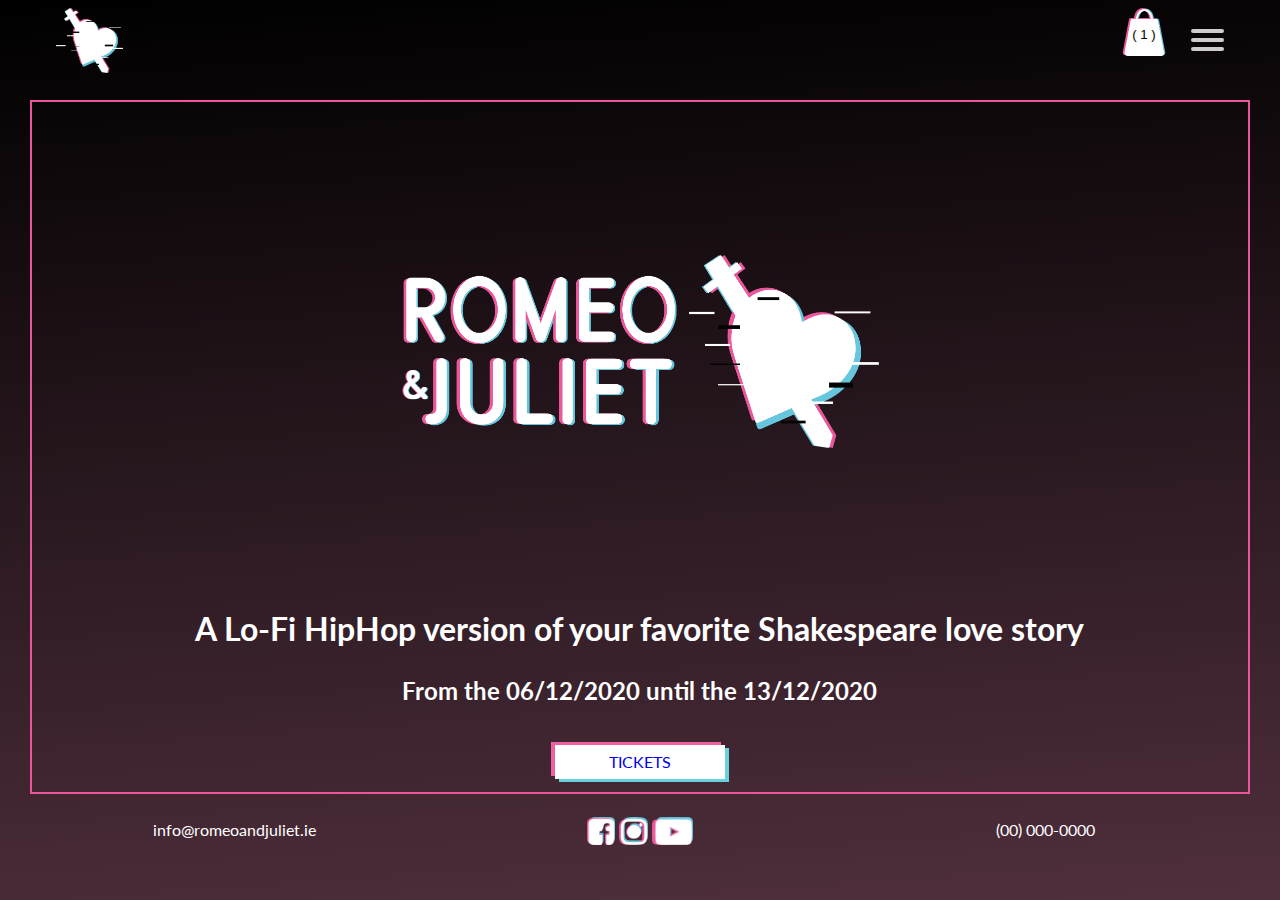
<file: html/index.html>
<html lang="en">

<head>
    <meta charset="UTF-8">
    <meta name="viewport" content="width=device-width, initial-scale=1.0">
    <meta http-equiv="X-UA-Compatible" content="ie=edge">
    <link rel="stylesheet" href="../css/maria-css.css">
    <link rel="stylesheet" href="../css/menu.css">
    <title>Home</title>
</head>

<body>
    <div class=" ma-general">
        <div class=" ma-wide-box ma-menu-height">

            <div class="ma-half-wide-column">
                <a href="index.html"><img src="../assets/logoheart.png" class="ma-button-pointer" height="auto"
                        width="66.28"></a>
            </div>
            <div class="ma-half-wide-column" style="text-align: right;">
                <div class="ma-side-by-side ma-side-by-side-space-right">
                    <a href="#"><img src="../assets/cart.svg" class="ma-button-pointer" height="47.728"
                            width="45.675"></a>
                </div>
                <div class="ma-side-by-side">
                    <div id="menuToggle">
                        <input type="checkbox" />

                        <span></span>
                        <span></span>
                        <span></span>

                        <ul id="menu" class="center">
                            <a class="ma-outlined-font" href="index.html">
                                <li>HOME</li>
                            </a>
                            <a class="ma-outlined-font" href="about.html">
                                <li>ABOUT</li>
                            </a>
                            <a class="ma-outlined-font" href="tickets.html">
                                <li>TICKETS</li>
                            </a>
                            <a class="ma-outlined-font" href="contactus.html">
                                <li>CONTACT</li>
                            </a>
                            <a class="ma-outlined-font" href="#">
                                <img src="../assets/cart.svg" height="47.728" width="45.675">

                            </a>
                        </ul>
                    </div>
                </div>
            </div>

        </div>
    </div>

    <div class=" ma-general ma-purple-borders center">
        <div class="ma-wide-box center">
            <div class="ma-full-wide-column ma-logocenter">
                <img src='../assets/Final Logo.png' width='477.221' height="auto" alt="Logo of Lo-fi Romeo and Juliet"
                    class="logocenter">
            </div>
        </div>
        <div class="ma-wide-box center">
            <div class="ma-full-wide-column">
                <h1>A Lo-Fi HipHop version of your favorite Shakespeare love story</h1>
                <h2>From the 06/12/2020 until the 13/12/2020</h2>
            </div>
        </div>

        <div class="ma-wide-box center">
            <div class="ma-full-wide-column">
                <a href="tickets.html" class="ma-button-pointer ma-styled-button" value="TICKETS">TICKETS</a>
            </div>
        </div>


    </div>

    <div class=" ma-general ma-footer">
        <div class=" ma-wide-box ma-menu-height center">
            <div class="ma-one-3rd-wide-column">
                <div class="ma-footer-text">
                    <p>info@romeoandjuliet.ie</p>
                </div>
            </div>
            <div class="ma-one-3rd-wide-column ma-socialicons-space-top">
                <div class="ma-socialicons ma-button-pointer">
                    <a href="#"><img src="../assets/facebook.png" height="28px" /></a>
                </div>
                <div class="ma-socialicons ma-button-pointer">
                    <a href="#"><img src="../assets/instagram.png" height="28px" /></a>
                </div>
                <div class="ma-socialicons ma-button-pointer">
                    <a href="#"><img src="../assets/youtube.png" height="28px" /></a>
                </div>
            </div>
            <div class="ma-footer-text">
                <div class=" ma-one-3rd-wide-column">
                    <p>(00) 000-0000</p>
                </div>
            </div>
        </div>
    </div>


</body>

</html>
</file>
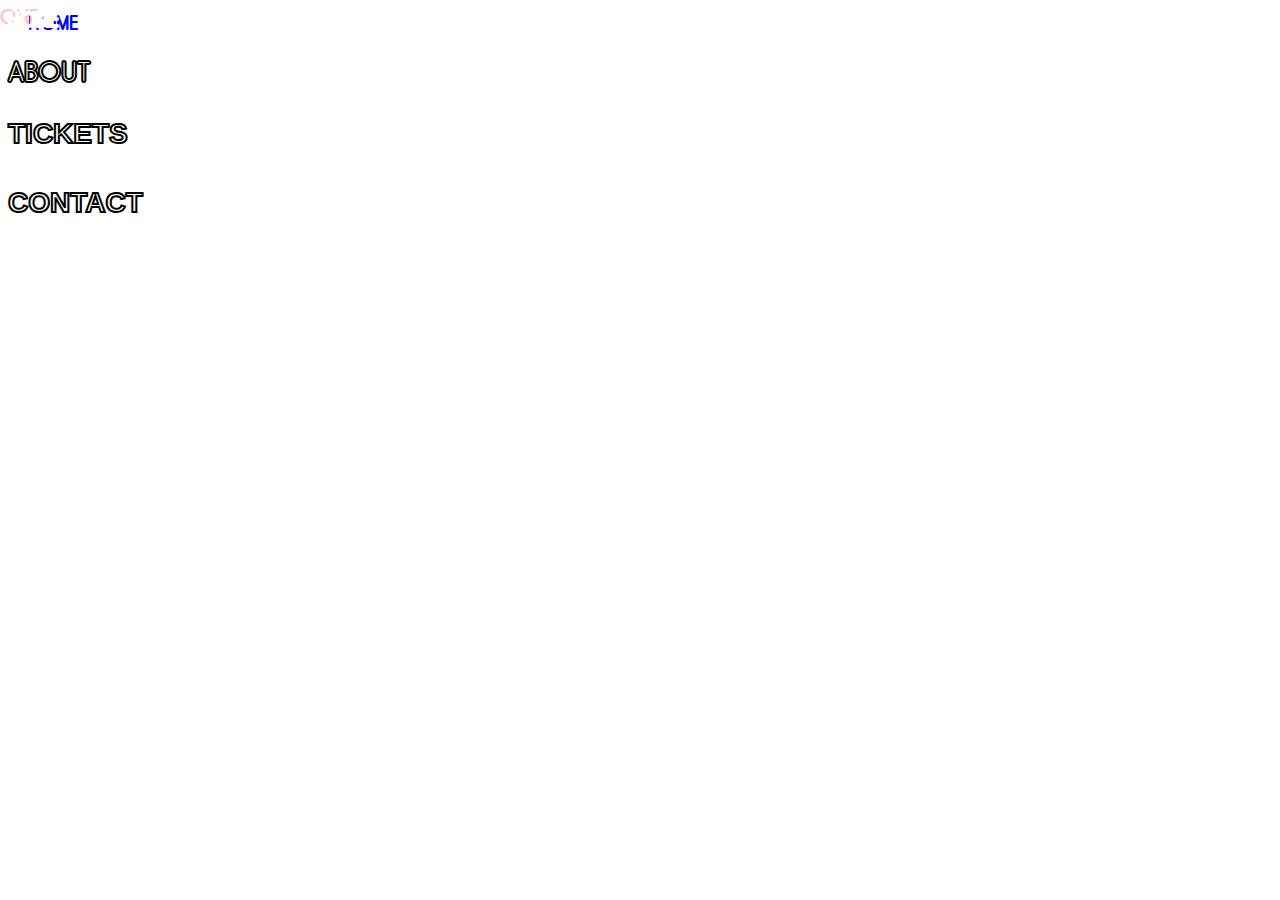
<file: fonts/outlined_text_test.html>
<html>
<style>
    @font-face {
        font-family: 'rimouskisemibold';
        src: url('rimouski-sb-webfont.woff2') format('woff2'), url('rimouski-sb-webfont.woff') format('woff');
        font-weight: normal;
        font-style: normal;
    }
    
    h1 {
        -webkit-text-stroke-width: 2px;
        color: white;
        font-size: 20px;
        font-family: 'rimouskisemibold', sans-serif;
        text-shadow: -20px -3px 0px pink, 20px 3px 0px blue;
    }
    
    h2 {
        -webkit-text-stroke-width: 2px;
        -webkit-text-stroke-color: black;
        font-size: 28px;
        font-family: 'rimouskisemibold', sans-serif;
        color: transparent
    }
    
    h3 {
        -webkit-text-stroke-width: 2px;
        -webkit-text-stroke-color: black;
        font-size: 28px;
        font-family: 'Open Sans', sans-serif;
        color: transparent
    }
    
    h4 {
        -webkit-text-stroke-width: 2px;
        -webkit-text-stroke-color: black;
        font-size: 28px;
        font-family: 'Open Sans', sans-serif;
        color: transparent
    }
</style>

<body>
    <h1>HOME</h1>
    <h2>ABOUT</h2>
    <h3>TICKETS</h3>
    <h4>CONTACT</h4>
</body>

</html>
</file>
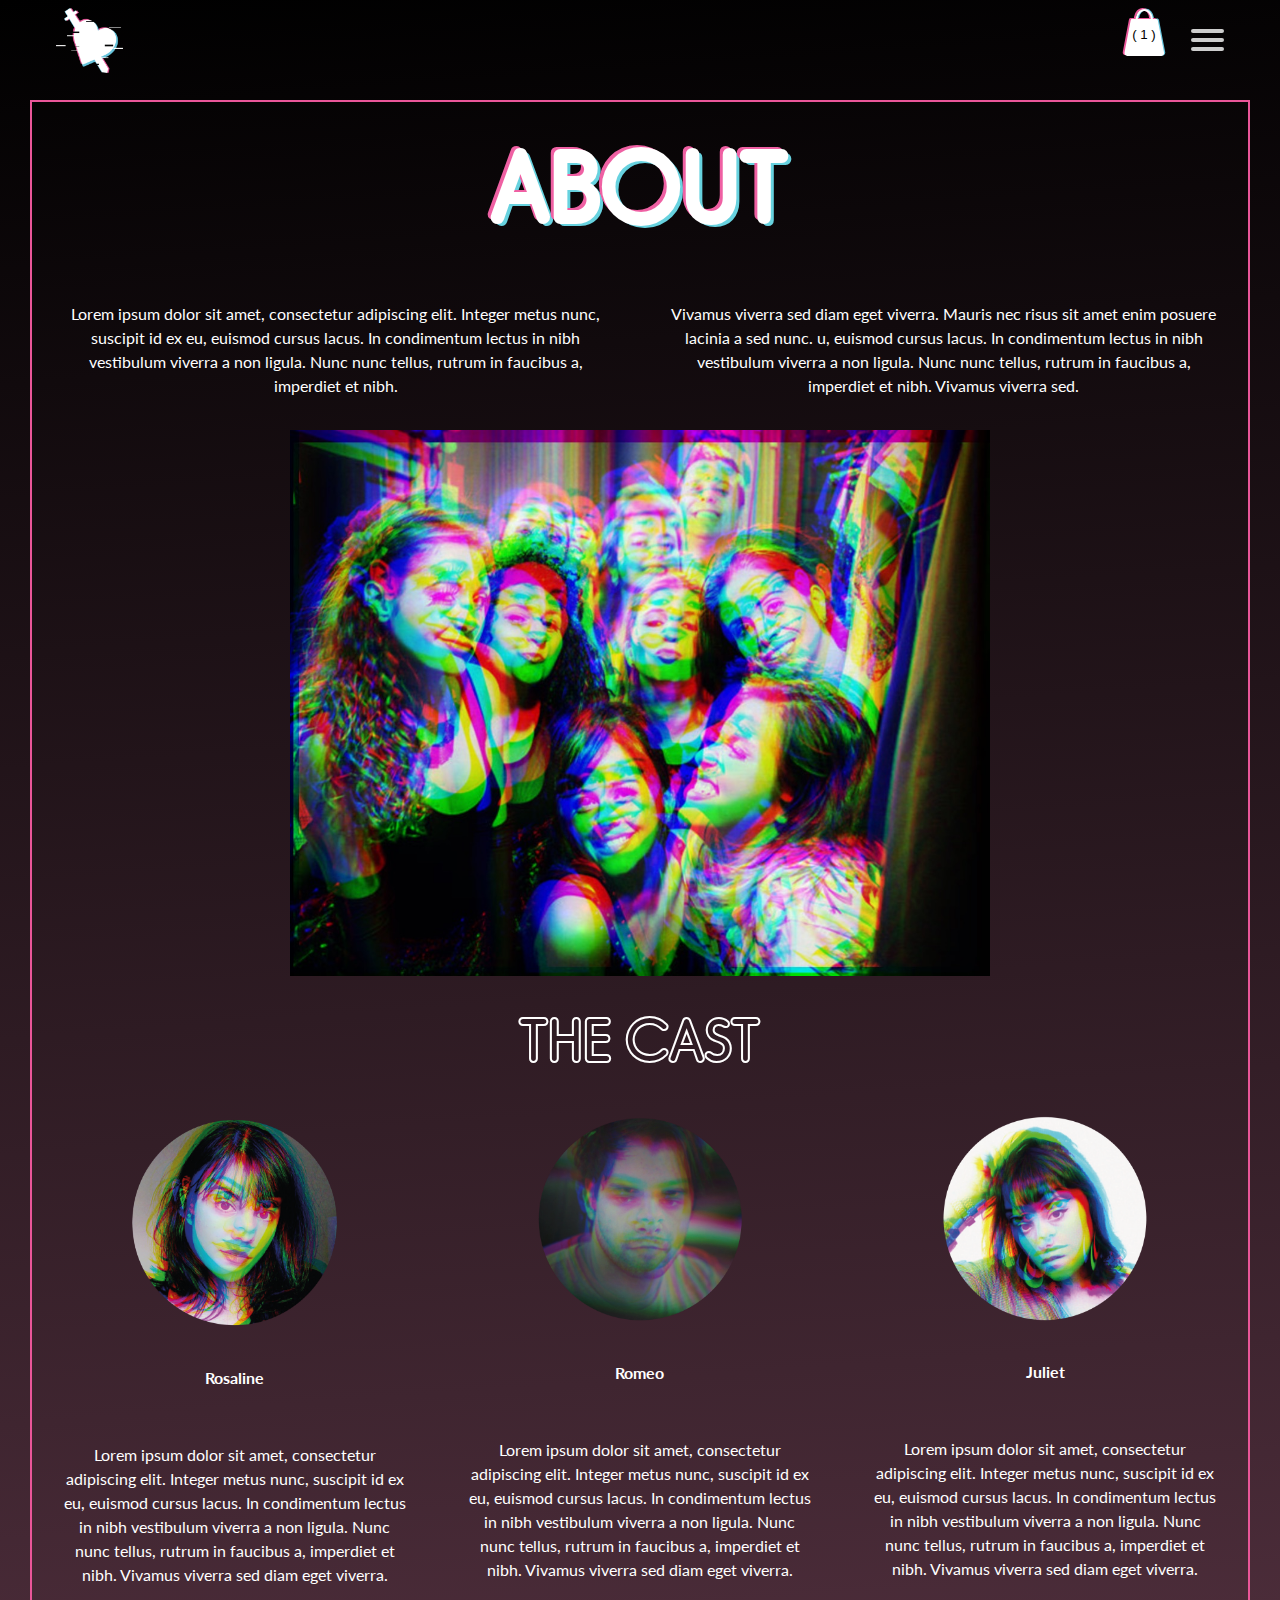
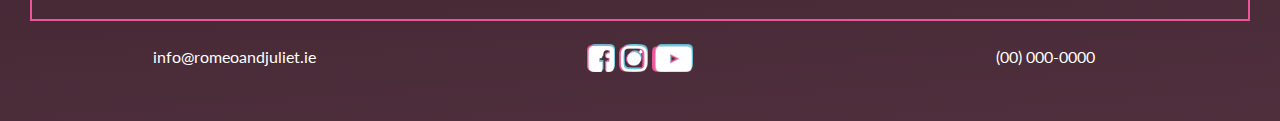
<file: html/about.html>
<html lang="en">

<head>
    <meta charset="UTF-8">
    <meta name="viewport" content="width=device-width, initial-scale=1.0">
    <meta http-equiv="X-UA-Compatible" content="ie=edge">
    <link rel="stylesheet" href="../css/maria-css.css">
    <link rel="stylesheet" href="../css/menu.css">

    <title>About</title>
</head>


<body>
    <div class=" ma-general">
        <div class=" ma-wide-box ma-menu-height">
            <!-- menu -->

            <div class="ma-half-wide-column">
                <a href="index.html"><img src="../assets/logoheart.png" class="ma-button-pointer" height="auto"
                        width="66.28"></a>
            </div>
            <div class="ma-half-wide-column" style="text-align: right;">
                <div class="ma-side-by-side ma-side-by-side-space-right">
                    <a href="#"><img src="../assets/cart.svg" class="ma-button-pointer" height="47.728"
                            width="45.675"></a>
                </div>
                <div class="ma-side-by-side">
                    <div id="menuToggle">
                        <input type="checkbox" />

                        <span></span>
                        <span></span>
                        <span></span>


                        <ul id="menu" class="center">
                            <a class="ma-outlined-font" href="index.html">
                                <li>HOME</li>
                            </a>
                            <a class="ma-outlined-font" href="about.html">
                                <li>ABOUT</li>
                            </a>
                            <a class="ma-outlined-font" href="tickets.html">
                                <li>TICKETS</li>
                            </a>
                            <a class="ma-outlined-font" href="contactus.html">
                                <li>CONTACT</li>
                            </a>
                            <a class="ma-outlined-font" href="#">
                                <img src="../assets/cart.svg" height="47.728" width="45.675">

                            </a>
                        </ul>
                    </div>
                </div>
            </div>
        </div>
    </div>


    <div class=" ma-general ma-purple-borders">
        <div class=" ma-wide-box center">
            <div class="ma-full-wide-column center ma-shadow-title">
                <h1>ABOUT</h1>
            </div>
        </div>

        <div class=" ma-wide-box center">
            <div class="ma-half-wide-column ma-mobile-title-paragraph center">
                <p>Lorem ipsum dolor sit amet, consectetur adipiscing elit. Integer metus nunc, suscipit id ex
                    eu, euismod cursus lacus. In condimentum lectus in nibh vestibulum viverra a non ligula.
                    Nunc nunc tellus, rutrum in faucibus a, imperdiet et nibh.
                </p>
            </div>
            <div class="ma-half-wide-column ma-mobile-title-paragraph center">
                <p>Vivamus viverra sed diam eget viverra. Mauris nec risus sit amet enim posuere lacinia a sed
                    nunc. u, euismod cursus lacus. In condimentum lectus in nibh vestibulum viverra a non ligula.
                    Nunc nunc tellus, rutrum in faucibus a, imperdiet et nibh.
                    Vivamus viverra sed.
                </p>
            </div>



        </div>

        <div class=" ma-wide-box center">
            <div class=" ma-full-wide-column center">
                <img src="../assets/crew.JPG" class="responsive">
            </div>
        </div>


        <div class=" ma-wide-box center">
            <div class=" ma-full-wide-column center ">
                <div class="ma-outlined-font">
                    <h1>THE CAST</h1>
                </div>
            </div>
        </div>

        <div class=" ma-wide-box center">
            <div class=" ma-one-3rd-wide-column center">
                <div class=" ma-wide-box center">
                    <div class=" ma-full-wide-column">
                        <img class="ma-profile-circle-img" src="../assets/crew1.png">
                    </div>
                </div>
                <div class=" ma-wide-box center">
                    <div class=" ma-full-wide-column">
                        <h4>Rosaline</h4>
                    </div>
                </div>


                <div class=" ma-wide-box center">
                    <div class=" ma-full-wide-column ma-mobile-title-paragraph center">
                        <p>
                            Lorem ipsum dolor sit amet, consectetur adipiscing elit. Integer metus nunc, suscipit id ex
                            eu, euismod cursus lacus. In condimentum lectus in nibh vestibulum viverra a non ligula.
                            Nunc nunc tellus, rutrum in faucibus a, imperdiet et nibh. Vivamus viverra
                            sed diam eget viverra.
                        </p>
                    </div>
                </div>
            </div>

            <div class=" ma-one-3rd-wide-column center">
                <div class=" ma-wide-box center">
                    <div class=" ma-full-wide-column">
                        <img class="ma-profile-circle-img" src="../assets/crew2.png">
                    </div>
                </div>
                <div class=" ma-wide-box center">
                    <div class=" ma-full-wide-column">
                        <h4>Romeo</h4>
                    </div>
                </div>
                <div class=" ma-wide-box center">
                    <div class=" ma-full-wide-column">
                        <p>
                            Lorem ipsum dolor sit amet, consectetur adipiscing elit. Integer metus nunc, suscipit id ex
                            eu, euismod cursus lacus. In condimentum lectus in nibh vestibulum viverra a non ligula.
                            Nunc nunc tellus, rutrum in faucibus a, imperdiet et nibh. Vivamus viverra
                            sed diam eget viverra.
                        </p>
                    </div>
                </div>
            </div>

            <div class=" ma-one-3rd-wide-column center">
                <div class=" ma-wide-box center">
                    <div class=" ma-full-wide-column">
                        <img class="ma-profile-circle-img" src="../assets/crew3.png">
                    </div>
                </div>
                <div class=" ma-wide-box center">
                    <div class=" ma-full-wide-column">
                        <h4>Juliet</h4>
                    </div>
                </div>
                <div class=" ma-wide-box center">
                    <div class=" ma-full-wide-column">
                        <p>
                            Lorem ipsum dolor sit amet, consectetur adipiscing elit. Integer metus nunc, suscipit id ex
                            eu, euismod cursus lacus. In condimentum lectus in nibh vestibulum viverra a non ligula.
                            Nunc nunc tellus, rutrum in faucibus a, imperdiet et nibh. Vivamus viverra
                            sed diam eget viverra.
                        </p>
                    </div>
                </div>
            </div>

        </div>
    </div>

    <div class=" ma-general ma-footer">
        <div class=" ma-wide-box ma-menu-height center">
            <div class="ma-one-3rd-wide-column">
                <div class="ma-footer-text">
                    <p>info@romeoandjuliet.ie</p>
                </div>
            </div>
            <div class="ma-one-3rd-wide-column ma-socialicons-space-top">
                <div class="ma-socialicons ma-button-pointer">
                    <a href="#"><img src="../assets/facebook.png" height="28px" /></a>
                </div>
                <div class="ma-socialicons ma-button-pointer">
                    <a href="#"><img src="../assets/instagram.png" height="28px" /></a>
                </div>
                <div class="ma-socialicons ma-button-pointer">
                    <a href="#"><img src="../assets/youtube.png" height="28px" /></a>
                </div>
            </div>
            <div class="ma-footer-text">
                <div class=" ma-one-3rd-wide-column">
                    <p>(00) 000-0000</p>
                </div>
            </div>
        </div>
    </div>



</body>
</file>
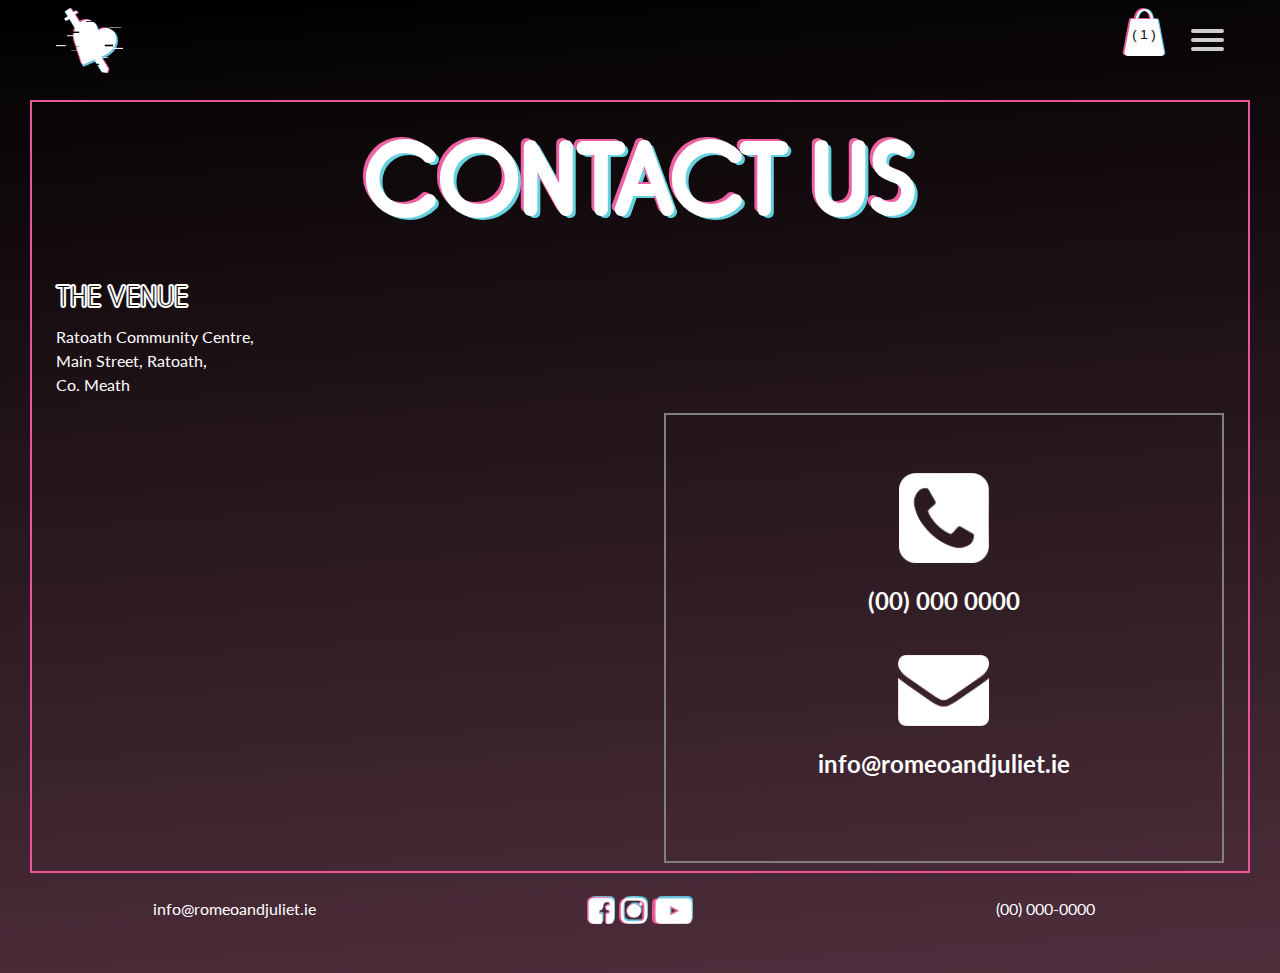
<file: html/contactus.html>
<html lang="en">

<head>
    <meta charset="UTF-8">
    <meta name="viewport" content="width=device-width, initial-scale=1.0">
    <meta http-equiv="X-UA-Compatible" content="ie=edge">
    <!-- <link rel="stylesheet" href="simple-grid.css"> -->
    <link rel="stylesheet" href="../css/maria-css.css">
    <link rel="stylesheet" href="../css/menu.css">

    <title>Contact Us</title>
</head>

<body>


    <div class=" ma-general">
        <div class=" ma-wide-box ma-menu-height">
            <!-- menu -->

            <div class="ma-half-wide-column">
                <a href="index.html"><img src="../assets/logoheart.png" class="ma-button-pointer" height="auto" width="66.28"></a>
            </div>
            <div class="ma-half-wide-column" style="text-align: right;">
                <div class="ma-side-by-side ma-side-by-side-space-right">
                    <a href="#"><img src="../assets/cart.svg" class="ma-button-pointer" height="47.728" width="45.675"></a>
                </div>
                <div class="ma-side-by-side">
                    <div id="menuToggle">
                        <!--
                A fake / hidden checkbox is used as click reciever,
                so you can use the :checked selector on it.
                -->
                        <input type="checkbox" />

                        <!--
                Some spans to act as a hamburger.
                
                They are acting like a real hamburger,
                not that McDonalds stuff.
                -->
                        <span></span>
                        <span></span>
                        <span></span>

                        <!--
                Too bad the menu has to be inside of the button
                but hey, it's pure CSS magic.
                -->
                        <ul id="menu" class="center">
                            <a class="ma-outlined-font" href="index.html">
                                <li>HOME</li>
                            </a>
                            <a class="ma-outlined-font" href="about.html">
                                <li>ABOUT</li>
                            </a>
                            <a class="ma-outlined-font" href="tickets.html">
                                <li>TICKETS</li>
                            </a>
                            <a class="ma-outlined-font" href="contactus.html">
                                <li>CONTACT</li>
                            </a>
                            <a class="ma-outlined-font" href="#">
                                <img src="../assets/cart.svg" height="47.728" width="45.675">

                            </a>
                        </ul>
                    </div>
                </div>
            </div>

        </div>
    </div>

    <div class="ma-general ma-purple-borders">
        <div class=" ma-wide-box center">
            <div class=" ma-empty-col"></div>
            <div class=" ma-two-thirds-wide-column ma-shadow-title centered">
                <h1>CONTACT US</h1>
            </div>
            <div class=" ma-empty-col"></div>
        </div>

        <div class=" ma-wide-box">
            <div class=" ma-full-wide-column ">
                <h1 class="ma-outlined-font">THE VENUE</h1>
                Ratoath Community Centre,
                <br /> Main Street, Ratoath,
                <br /> Co. Meath
            </div>
        </div>

        <div class=" ma-wide-box ma-flex-parent">
            <div class=" ma-half-wide-column ma-big-right-space ma-gmaps-box ma-mobile-title-paragraph">

                <iframe src="https://www.google.com/maps/embed?pb=!1m14!1m8!1m3!1d9491.283082729655!2d-6.4627826!3d53.507397!3m2!1i1024!2i768!4f13.1!3m3!1m2!1s0x0%3A0x3e286bdc332ffd9a!2sRatoath%20Community%20Centre!5e0!3m2!1sen!2sie!4v1607180493173!5m2!1sen!2sie" width="100%"
                    height="450" frameborder="0" style="border:0;" allowfullscreen="" aria-hidden="false" tabindex="0"></iframe>

            </div>
            <div class=" ma-half-wide-column ma-big-left-space ma-gray-borders ma-mobile-title-paragraph">
                <div class="ma-wide-box center ma-flex-child">
                    <div class=" ma-full-wide-column">
                        <img src="../assets/phone.png" height="90px">
                        <h2>(00) 000 0000</h2>
                    </div>
                </div>

                <div class=" ma-wide-box center ma-fix-margin-2px">
                    <div class="ma-full-wide-column ma-link-no-decoration">
                            <a href="malto:info@romeoandjuliet.ie"><img src="../assets/email.png" width= "91" height="71" ></a>
                            <h2>info@romeoandjuliet.ie</h2>
                        </div>
                </div>
            </div>
        </div>
    </div>

    <div class=" ma-general ma-footer">
        <div class=" ma-wide-box ma-menu-height center">
            <div class="ma-one-3rd-wide-column">
                <div class="ma-footer-text">
                <p>info@romeoandjuliet.ie</p>
            </div>
            </div>
            <div class="ma-one-3rd-wide-column ma-socialicons-space-top">
                <div class="ma-socialicons ma-button-pointer">
                    <a href="#"><img src="../assets/facebook.png" height="28px" /></a>
                </div>
                <div class="ma-socialicons ma-button-pointer">
                    <a href="#"><img src="../assets/instagram.png" height="28px" /></a>
                </div>
                <div class="ma-socialicons ma-button-pointer">
                    <a href="#"><img src="../assets/youtube.png" height="28px" /></a>
                </div>
            </div>
            <div class="ma-footer-text">
            <div class=" ma-one-3rd-wide-column">
                <p>(00) 000-0000</p>
            </div>
            </div>
        </div>
    </div>



</body>

</html>
</file>
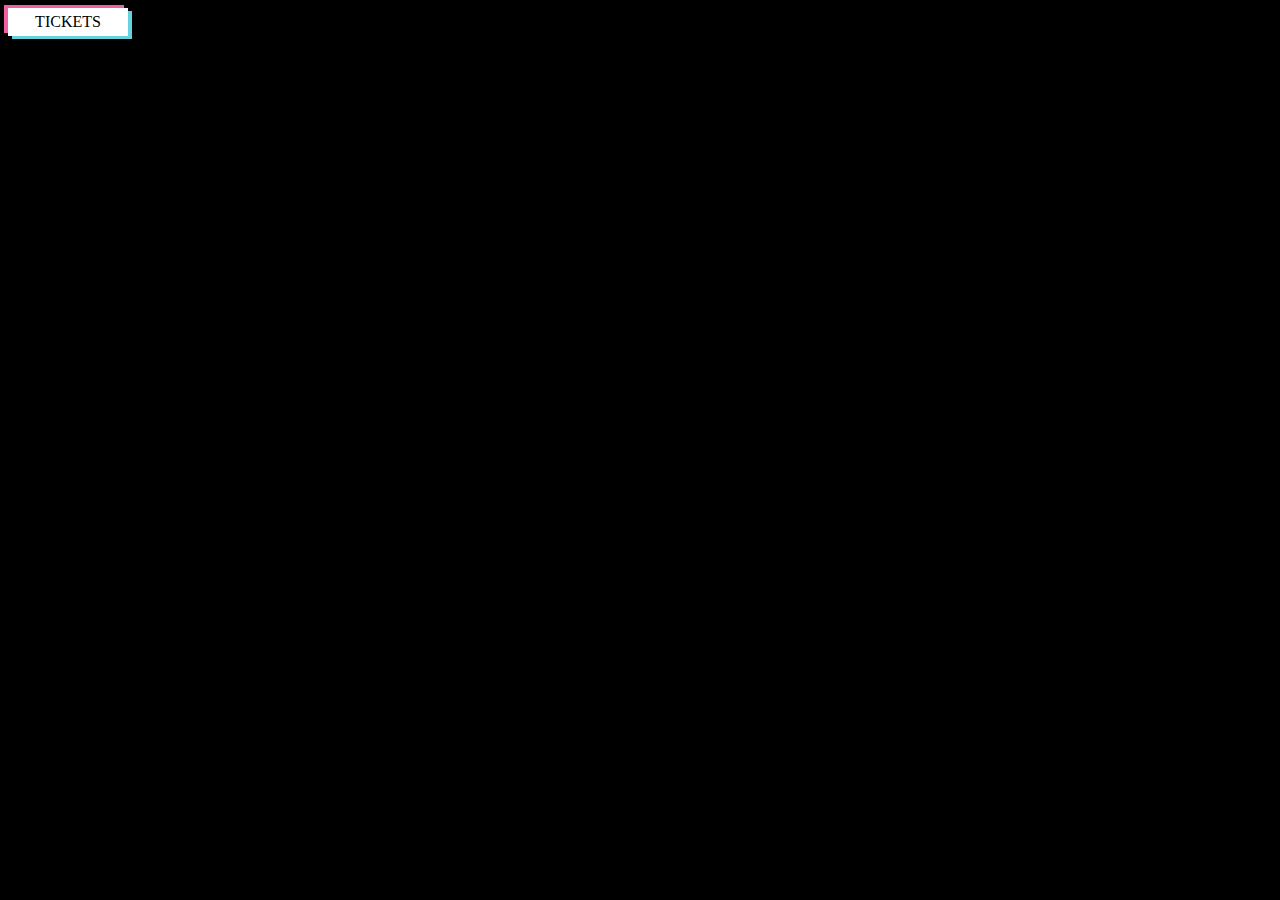
<file: html/test.html>
<html lang="en">
<head>
    <meta charset="UTF-8">
    <meta name="viewport" content="width=device-width, initial-scale=1.0">
    <meta http-equiv="X-UA-Compatible" content="ie=edge">
    <title>Document</title>
</head>
<body style="background-color: black;">
    
    <style>
        div {
         
            width: 100px;
            /* -webkit-text-stroke-width: 2px; */
            background-color: white;
            text-align: center;
            padding: 5px 10px;
            box-shadow: -4px -3px 0px #EF60A3, 4px 3px 0px #67D2DF;
        }
    </style>

<div>
    TICKETS
</div>

</body>
</html>
</file>
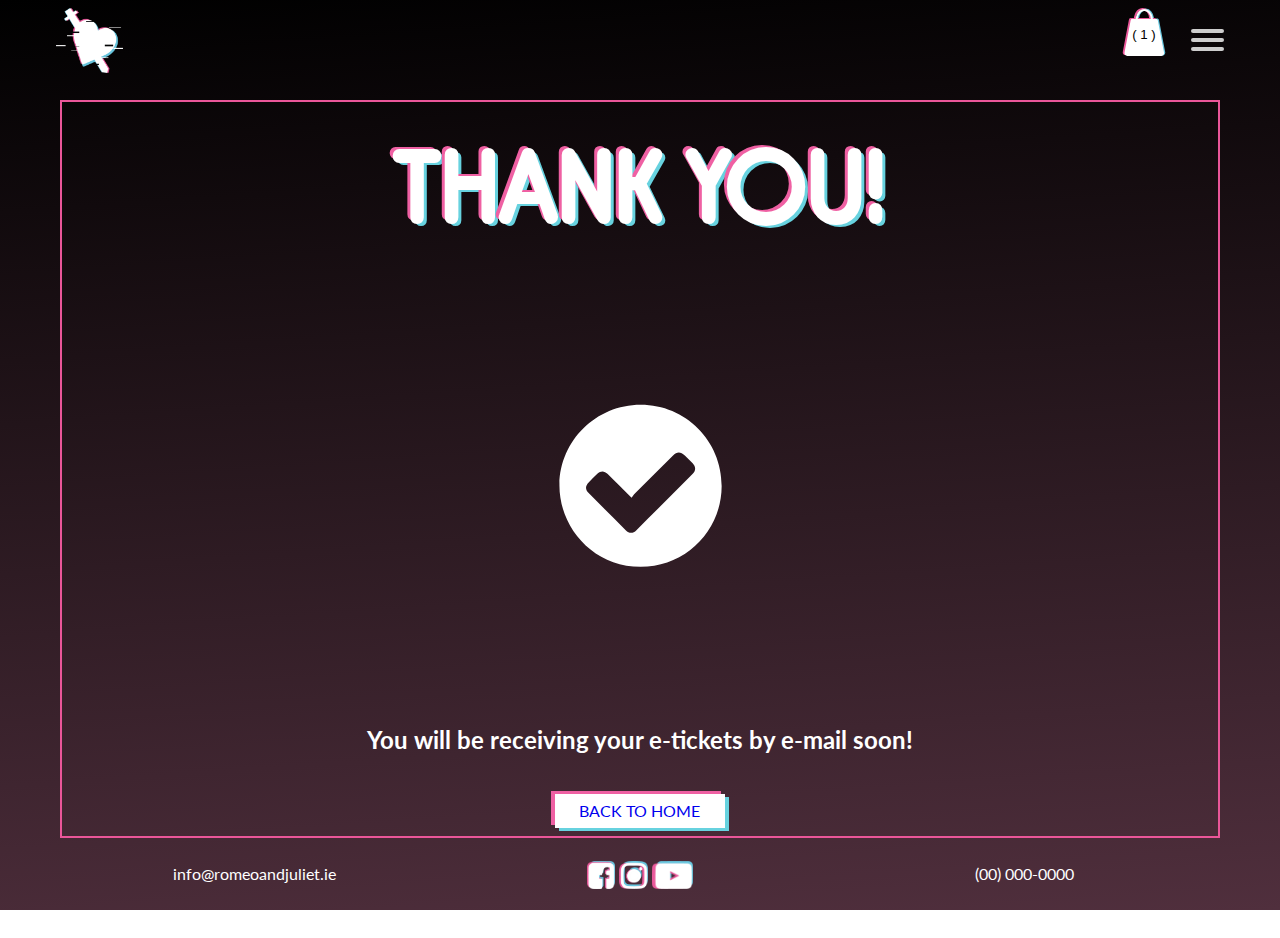
<file: html/thankyou.html>
<html lang="en">

<head>
    <meta charset="UTF-8">
    <meta name="viewport" content="width=device-width, initial-scale=1.0">
    <meta http-equiv="X-UA-Compatible" content="ie=edge">
    <link rel="stylesheet" href="../css/maria-css.css">
    <link rel="stylesheet" href="../css/menu.css">
    <title>Home</title>
</head>

<body>
    <div class=" ma-general">
        <div class=" ma-wide-box ma-menu-height">

            <div class="ma-half-wide-column">
                <a href="index.html"><img src="../assets/logoheart.png" class="ma-button-pointer" height="auto"
                        width="66.28"></a>
            </div>
            <div class="ma-half-wide-column" style="text-align: right;">
                <div class="ma-side-by-side ma-side-by-side-space-right">
                    <a href="#"><img src="../assets/cart.svg" class="ma-button-pointer" height="47.728"
                            width="45.675"></a>
                </div>
                <div class="ma-side-by-side">
                    <div id="menuToggle">
                        <input type="checkbox" />

                        <span></span>
                        <span></span>
                        <span></span>

                        <ul id="menu" class="center">
                            <a class="ma-outlined-font" href="index.html">
                                <li>HOME</li>
                            </a>
                            <a class="ma-outlined-font" href="about.html">
                                <li>ABOUT</li>
                            </a>
                            <a class="ma-outlined-font" href="tickets.html">
                                <li>TICKETS</li>
                            </a>
                            <a class="ma-outlined-font" href="contactus.html">
                                <li>CONTACT</li>
                            </a>
                            <a class="ma-outlined-font" href="tickets.html">
                                <img src="../assets/cart.svg" height="47.728" width="45.675">

                            </a>
                        </ul>
                    </div>
                </div>
            </div>

        </div>
    </div>

    <div class=" ma-general">
        <div class=" ma-wide-box ma-menu-height">
            <!-- menu -->

            <div class=" ma-general ma-purple-borders center">
                <div class="ma-wide-box center">
                    <div class="ma-full-wide-column ma-shadow-title center">
                        <h1>THANK YOU!</h1>
                    </div>
                </div>
                <div class="ma-wide-box center">
                    <div class=" ma-full-wide-column center">
                        <img src="../assets/checkicon.svg" width="400" height="400">
                    </div>
                    <div class="ma-full-wide-column">
                        <h2>You will be receiving your e-tickets by e-mail soon!</h2>
                    </div>
                </div>

                <div class="ma-wide-box center">
                    <div class="ma-full-wide-column">
                        <a href="index.html" class="ma-button-pointer ma-styled-button" value="TICKETS">BACK TO HOME</a>
                    </div>
                </div>
            </div>


            <div class=" ma-general ma-footer">
                <div class=" ma-wide-box ma-menu-height center">
                    <div class="ma-one-3rd-wide-column">
                        <div class="ma-footer-text">
                        <p>info@romeoandjuliet.ie</p>
                    </div>
                    </div>
                    <div class="ma-one-3rd-wide-column ma-socialicons-space-top">
                        <div class="ma-socialicons ma-button-pointer">
                            <a href="#"><img src="../assets/facebook.png" height="28px" /></a>
                        </div>
                        <div class="ma-socialicons ma-button-pointer">
                            <a href="#"><img src="../assets/instagram.png" height="28px" /></a>
                        </div>
                        <div class="ma-socialicons ma-button-pointer">
                            <a href="#"><img src="../assets/youtube.png" height="28px" /></a>
                        </div>
                    </div>
                    <div class="ma-footer-text">
                    <div class=" ma-one-3rd-wide-column">
                        <p>(00) 000-0000</p>
                    </div>
                    </div>
                </div>
            </div>


</body>

</html>
</file>
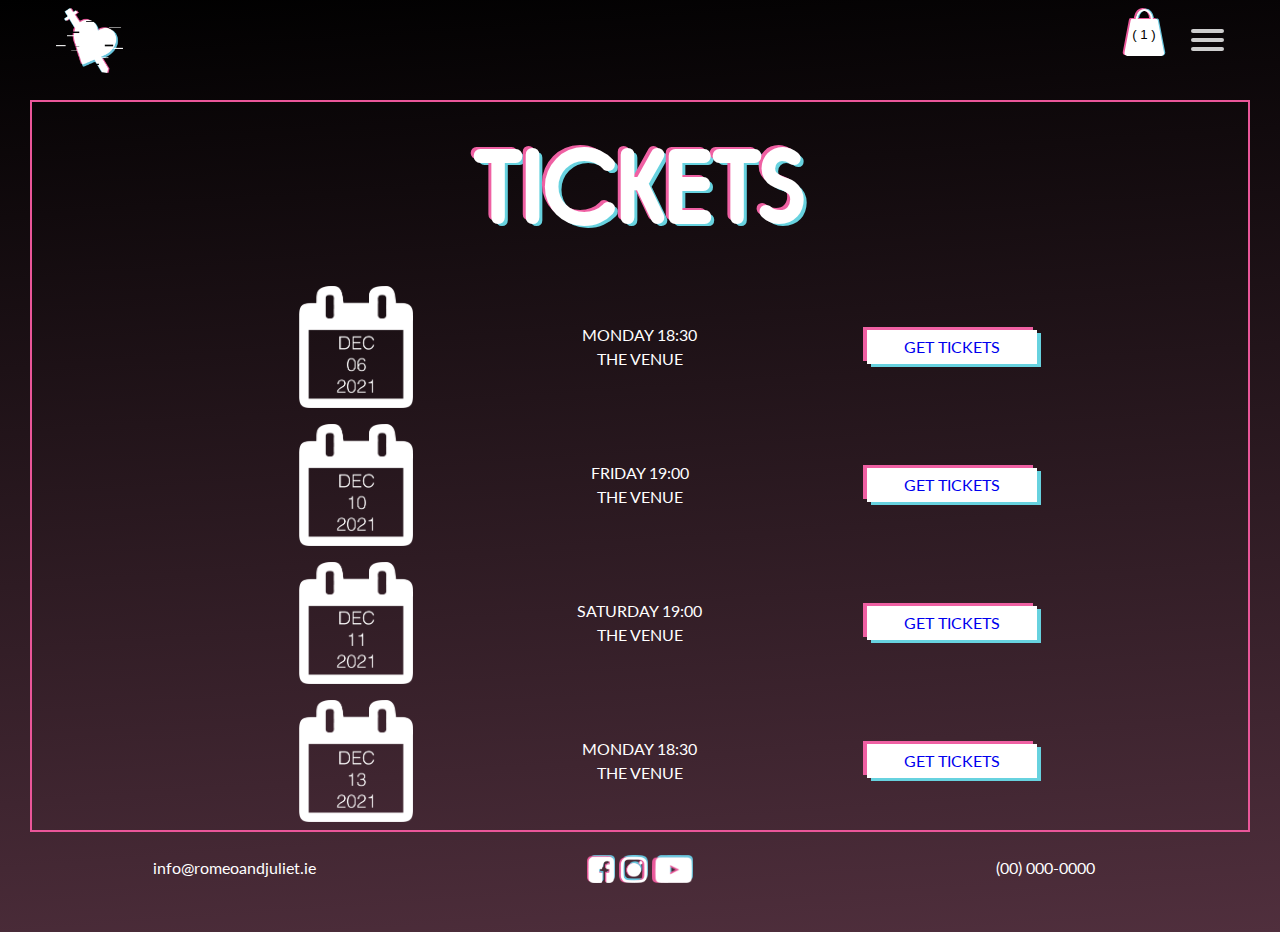
<file: html/tickets.html>
<html lang="en">

<head>
    <meta charset="UTF-8">
    <meta name="viewport" content="width=device-width, initial-scale=1.0">
    <meta http-equiv="X-UA-Compatible" content="ie=edge">
    <link rel="stylesheet" href="../css/maria-css.css">
    <link rel="stylesheet" href="../css/menu.css">
    <title>Tickets</title>
</head>

<body>

    <div class=" ma-general">
        <div class=" ma-wide-box ma-menu-height">
            <!-- menu -->

            <div class="ma-half-wide-column">
                <a href="index.html"><img src="../assets/logoheart.png" class="ma-button-pointer" height="auto" width="66.28"></a>
            </div>
            <div class="ma-half-wide-column" style="text-align: right;">
                <div class="ma-side-by-side ma-side-by-side-space-right">
                    <a href="#"><img src="../assets/cart.svg" class="ma-button-pointer" height="47.728" width="45.675"></a>
                </div>
                <div class="ma-side-by-side">
                    <div id="menuToggle">
                       <input type="checkbox" />

                        <span></span>
                        <span></span>
                        <span></span>

                        <ul id="menu" class="center">
                            <a class="ma-outlined-font" href="index.html">
                                <li>HOME</li>
                            </a>
                            <a class="ma-outlined-font" href="about.html">
                                <li>ABOUT</li>
                            </a>    
                            <a class="ma-outlined-font" href="tickets.html">
                                <li>TICKETS</li>
                            </a>
                            <a class="ma-outlined-font" href="contactus.html">
                                <li>CONTACT</li>
                            </a>
                            <a class="ma-outlined-font" href="#">
                                <img src="../assets/cart.svg" height="47.728" width="45.675">

                            </a>
                        </ul>
                    </div>
                </div>
            </div>

        </div>
    </div>

    <div class="ma-general ma-purple-borders">

        <div class="ma-wide-box center">
            <div class="ma-full-wide-column ma-shadow-title center">
                <h1>TICKETS</h1>
            </div>
        </div>

        <div class="ma-wide-box ma-vertical-center-align">
            <div class="ma-one-3rd-wide-column right">
                <img src="../assets/date1.png" width="114" height="122">
            </div>
            <div class="ma-one-3rd-wide-column center">MONDAY 18:30<br/>THE VENUE</div>
            <div class="ma-one-3rd-wide-column"><a href="thankyou.html" class="ma-button-pointer ma-styled-button" value="TICKETS">GET TICKETS</a></div>
        </div>

        <div class="ma-wide-box ma-vertical-center-align">
            <div class="ma-one-3rd-wide-column right">
                <img src="../assets/date2.png" width="114" height="122">
            </div>
            <div class="ma-one-3rd-wide-column center">FRIDAY 19:00<br/>THE VENUE</div>
            <div class="ma-one-3rd-wide-column"><a href="thankyou.html" class="ma-button-pointer ma-styled-button" value="TICKETS">GET TICKETS</a></div>
        </div>

        <div class="ma-wide-box ma-vertical-center-align">
            <div class="ma-one-3rd-wide-column right">
                <img src="../assets/date3.png" width="114" height="122">
            </div>
            <div class="ma-one-3rd-wide-column center">SATURDAY 19:00<br/>THE VENUE</div>
            <div class="ma-one-3rd-wide-column"><a href="thankyou.html" class="ma-button-pointer ma-styled-button" value="TICKETS">GET TICKETS</a></div>
        </div>

        <div class="ma-wide-box ma-vertical-center-align">
            <div class="ma-one-3rd-wide-column right">
                <img src="../assets/date4.png" width="114" height="122">
            </div>
            <div class="ma-one-3rd-wide-column center">MONDAY 18:30<br/>THE VENUE</div>
            <div class="ma-one-3rd-wide-column"><a href="thankyou.html  " class="ma-button-pointer ma-styled-button" value="TICKETS">GET TICKETS</a></div>
        </div>


    </div>

    <div class=" ma-general ma-footer">
        <div class=" ma-wide-box ma-menu-height center">
            <div class="ma-one-3rd-wide-column">
                <div class="ma-footer-text">
                <p>info@romeoandjuliet.ie</p>
            </div>
            </div>
            <div class="ma-one-3rd-wide-column ma-socialicons-space-top">
                <div class="ma-socialicons ma-button-pointer">
                    <a href="#"><img src="../assets/facebook.png" height="28px" /></a>
                </div>
                <div class="ma-socialicons ma-button-pointer">
                    <a href="#"><img src="../assets/instagram.png" height="28px" /></a>
                </div>
                <div class="ma-socialicons ma-button-pointer">
                    <a href="#"><img src="../assets/youtube.png" height="28px" /></a>
                </div>
            </div>
            <div class="ma-footer-text">
            <div class=" ma-one-3rd-wide-column">
                <p>(00) 000-0000</p>
            </div>
            </div>
        </div>
    </div>


</body>

</html>
</file>
<file: css/maria-css.css>
@import url(https://fonts.googleapis.com/css?family=Lato:400,300,300italic,400italic,700,700italic);

/* * {
    font-family: 'Lato', Helvetica, sans-serif;
    line-height: 1.5;
} */

@font-face {
    font-family: 'rimouskisemibold';
    src: url('../fonts/rimouski-sb-webfont.woff2') format('woff2'), url('../fonts/rimouski-sb-webfont.woff') format('woff');
    font-weight: normal;
    font-style: normal;
}

@keyframes bounceIn {
    0% {
        transform: scale(0.1);
        opacity: 0;
    }
    60% {
        transform: scale(1.2);
        opacity: 1;
    }
    100% {
        transform: scale(1);
    }
}

html,
body {
    /* height: 100%; */
    width: 100%;
    margin: 0;
    padding: 0;
    left: 0;
    top: 0;
    font-size: 100%;
    background: rgb(2, 0, 36);
    background: linear-gradient(176deg, rgba(2, 0, 36, 1) 0%, rgba(0, 0, 0, 1) 0%, rgba(80, 47, 61, 1) 100%, rgba(63, 41, 50, 1) 100%);
    background-repeat: no-repeat;
    color: white;
    overflow-x: hidden;
    font-family: 'Lato', Helvetica, sans-serif;
    line-height: 1.5;
}

h1 {
    margin-top: 5px;
    margin-bottom: 5px;
}

.center {
    text-align: center;
    margin-left: auto;
    margin-right: auto;
}

.left {
    text-align: left;
}

.right {
    text-align: right;
}

.ma-general {
    width: 95%;
    margin-left: auto;
    margin-right: auto;
}

.ma-wide-box {
    position: relative;
    width: 100%;
}

.ma-vertical-center-align {
    display: flex;
    align-items: center;
}

.ma-wide-box::after {
    content: "";
    display: table;
    clear: both;
}

.ma-side-by-side {
    display: inline-block;
}

.ma-side-by-side-space-right {
    padding-right: 20px;
}

.ma-one-3rd-wide-column {
    width: 29.33%;
    float: left;
    margin: 0.5rem 2%;
    min-height: 0.125rem;
}

.ma-half-wide-column {
    width: 46%;
    float: left;
    margin: 0.5rem 2%;
    min-height: 0.125rem;
}

.ma-full-wide-column {
    width: 96%;
    float: left;
    margin: 0.5rem 2%;
    min-height: 0.125rem;
}

.ma-purple-borders {
    border: 2px solid #EA5699;
    min-height: calc(100vh - 210px);
}

.ma-menu-height {
    height: 100px;
}

.ma-socialicons {
    display: inline;
}

.ma-socialicons-space-top {
    padding-top: 15px;
}

.ma-logocenter {
    padding-top: 145px;
    padding-bottom: 136px;
    animation-duration: 2s;
    animation-name: bounceIn;
    animation: bounceIn 2s;
}

.ma-button-pointer {
    cursor: pointer;
}

.ma-profile-circle-img {
    border-radius: 50%;
    max-width: 60%;
}

.ma-outlined-font {
    -webkit-text-stroke-width: 2px;
    -webkit-text-stroke-color: white;
    font-size: 30px;
    font-family: 'rimouskisemibold', sans-serif;
    color: transparent;
}

.ma-shadow-title {
    -webkit-text-stroke-width: 2px;
    color: white;
    font-size: 50px;
    font-family: 'rimouskisemibold', sans-serif;
    text-shadow: -4px -3px 0px #EF60A3, 4px 3px 0px #67D2DF;
}

.ma-gray-borders {
    width: calc(46% - 4px);
    border: 2px solid gray;
    padding-top: 50px;
}

.ma-flex-parent {
    display: -ms-flex;
    display: -webkit-flex;
    display: flex;
}

.ma-flex-child {
    flex: 1;
}

.ma-styled-button {
    display: inline-block;
    cursor: pointer;
    width: 150px;
    background-color: white;
    text-align: center;
    padding: 5px 10px;
    box-shadow: -4px -3px 0px #EF60A3, 4px 3px 0px #67D2DF;
    text-decoration: none;
}

.ma-text-row {
    display: flex;
}



.responsive {
    width: 60%;
    height: auto;
  }


@media only screen and (max-width: 600px) {

    .ma-shadow-title {
        -webkit-text-stroke-width: 2px;
        color: white;
        font-size: 30px;
        font-family: 'rimouskisemibold', sans-serif;
        text-shadow: -2px -3px 0px #EF60A3, 2px 3px 0px #67D2DF;
    }

    .ma-outlined-font {
        -webkit-text-stroke-width: 2px;
        -webkit-text-stroke-color: white;
        font-size: 20px;
        font-family: 'rimouskisemibold', sans-serif;
        color: transparent;
    }

    .ma-mobile-title-paragraph {
        display: block;
        width: 90%;
        margin-bottom:15px;
    }


}

@media only screen and (max-width: 850px) {

.ma-one-3rd-wide-column {
    display: block;
    width: 100%;
    margin-bottom: 15px
}

.ma-profile-circle-img {
    width: 38%;
}

.ma-footer-text{
    display: none;
}

.ma-flex-parent {
    display: block;
}

}
</file>
<file: css/menu.css>
body {
    overflow-x: hidden;
}

#menuToggle {
    display: inline-block;
    z-index: 1;
    -webkit-user-select: none;
    user-select: none;
}

#menuToggle a {
    text-decoration: none;
    transition: color 0.3s ease;
}

#menuToggle a:hover {
    color: white;
}

#menuToggle input {
    display: inline-block;
    width: 40px;
    height: 32px;
    position: absolute;
    top: 20px;
    right: 22px;
    cursor: pointer;
    opacity: 0;
    z-index: 1002;
    -webkit-touch-callout: none;
}


#menuToggle span {
    display: block;
    width: 33px;
    height: 4px;
    margin-bottom: 5px;
    position: relative;
    background: #cdcdcd;
    border-radius: 3px;
    z-index: 1001;
    transform-origin: 4px 0px;
    transition: transform 0.5s cubic-bezier(0.77, 0.2, 0.05, 1.0), background 0.5s cubic-bezier(0.77, 0.2, 0.05, 1.0), opacity 0.55s ease;
}

#menuToggle span:first-child {
    transform-origin: 0% 0%;
}

#menuToggle span:nth-last-child(2) {
    transform-origin: 0% 100%;
}



#menuToggle input:checked~span {
    opacity: 1;
    transform: rotate(45deg) translate(-2px, -1px);
    background: white;
}




#menuToggle input:checked~span:nth-last-child(3) {
    opacity: 0;
    transform: rotate(0deg) scale(0.2, 0.2);
}



#menuToggle input:checked~span:nth-last-child(2) {
    transform: rotate(-45deg) translate(0, -1px);
}




#menu {
    position: absolute;
    width: 300px;
    margin-top: -100px;
    margin-right: 50px;
    right: -100px;
    padding: 50px;
    padding-top: 125px;
    background: #303030;
    list-style-type: none;
    -webkit-font-smoothing: antialiased;
    transform-origin: 100% 0%;
    transform: translate(100%, 0);
    transition: transform 0.5s cubic-bezier(0.77, 0.2, 0.05, 1.0);
    z-index: 1000;
}

#menu li {
    padding: 10px 0;
    font-size: 30px;
    font-family: 'rimouskisemibold';
    -webkit-text-stroke-width: 1px;
    -webkit-text-stroke-color: white;
    font-size: px;
    font-family: 'rimouskisemibold', sans-serif;
    color: transparent;

}

#menu a li:hover {
    color: white;
}


.strokeme {
    -webkit-text-stroke-color: white;
    text-shadow: -1px -1px 0 #000, 1px -1px 0 #000, -1px 1px 0 #000, 1px 1px 0 #000;
}


#menuToggle input:checked~ul {
    transform: none;
}
</file>
